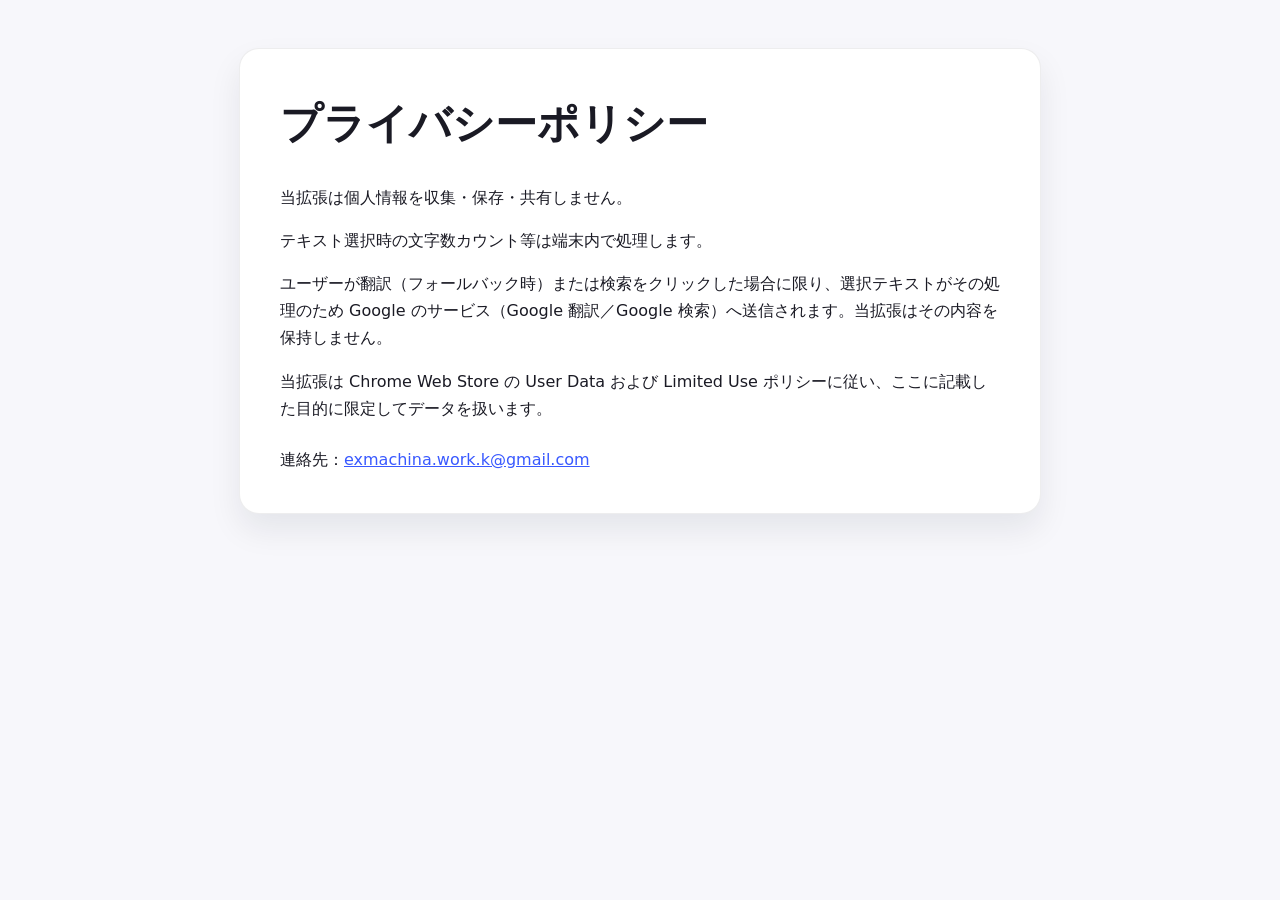
<file: privacy.html>
﻿<!DOCTYPE html>
<html lang="ja">
<head>
  <meta charset="utf-8">
  <meta name="viewport" content="width=device-width, initial-scale=1">
  <title>プライバシーポリシー | Quick Seek</title>
  <style>
    :root {
      color-scheme: light dark;
    }

    body {
      margin: 0;
      font-family: system-ui, -apple-system, "Segoe UI", "Noto Sans JP", sans-serif;
      line-height: 1.7;
      background: #f7f7fb;
      color: #1a1a24;
      padding: 48px 16px 72px;
      display: flex;
      justify-content: center;
    }

    main {
      max-width: 720px;
      width: 100%;
      background: #ffffff;
      border-radius: 20px;
      padding: 40px;
      box-shadow: 0 16px 32px rgba(17, 20, 36, 0.08);
      border: 1px solid rgba(31, 31, 46, 0.08);
    }

    h1 {
      font-size: clamp(2rem, 4vw, 2.6rem);
      margin: 0 0 24px;
    }

    p {
      margin: 0 0 16px;
    }

    a {
      color: #3959ff;
    }

    address {
      font-style: normal;
      margin-top: 24px;
    }

    @media (prefers-color-scheme: dark) {
      body {
        background: #111114;
        color: #e1e1f2;
      }

      main {
        background: #181820;
        border: 1px solid rgba(255, 255, 255, 0.08);
        box-shadow: 0 16px 32px rgba(0, 0, 0, 0.45);
      }

      a {
        color: #93a7ff;
      }
    }
  </style>
</head>
<body>
  <main>
    <h1>プライバシーポリシー</h1>
    <p>当拡張は個人情報を収集・保存・共有しません。</p>
    <p>テキスト選択時の文字数カウント等は端末内で処理します。</p>
    <p>ユーザーが翻訳（フォールバック時）または検索をクリックした場合に限り、選択テキストがその処理のため Google のサービス（Google 翻訳／Google 検索）へ送信されます。当拡張はその内容を保持しません。</p>
    <p>当拡張は Chrome Web Store の User Data および Limited Use ポリシーに従い、ここに記載した目的に限定してデータを扱います。</p>
    <address>連絡先：<a href="mailto:exmachina.work.k@gmail.com">exmachina.work.k@gmail.com</a></address>
  </main>
</body>
</html>
</file>
